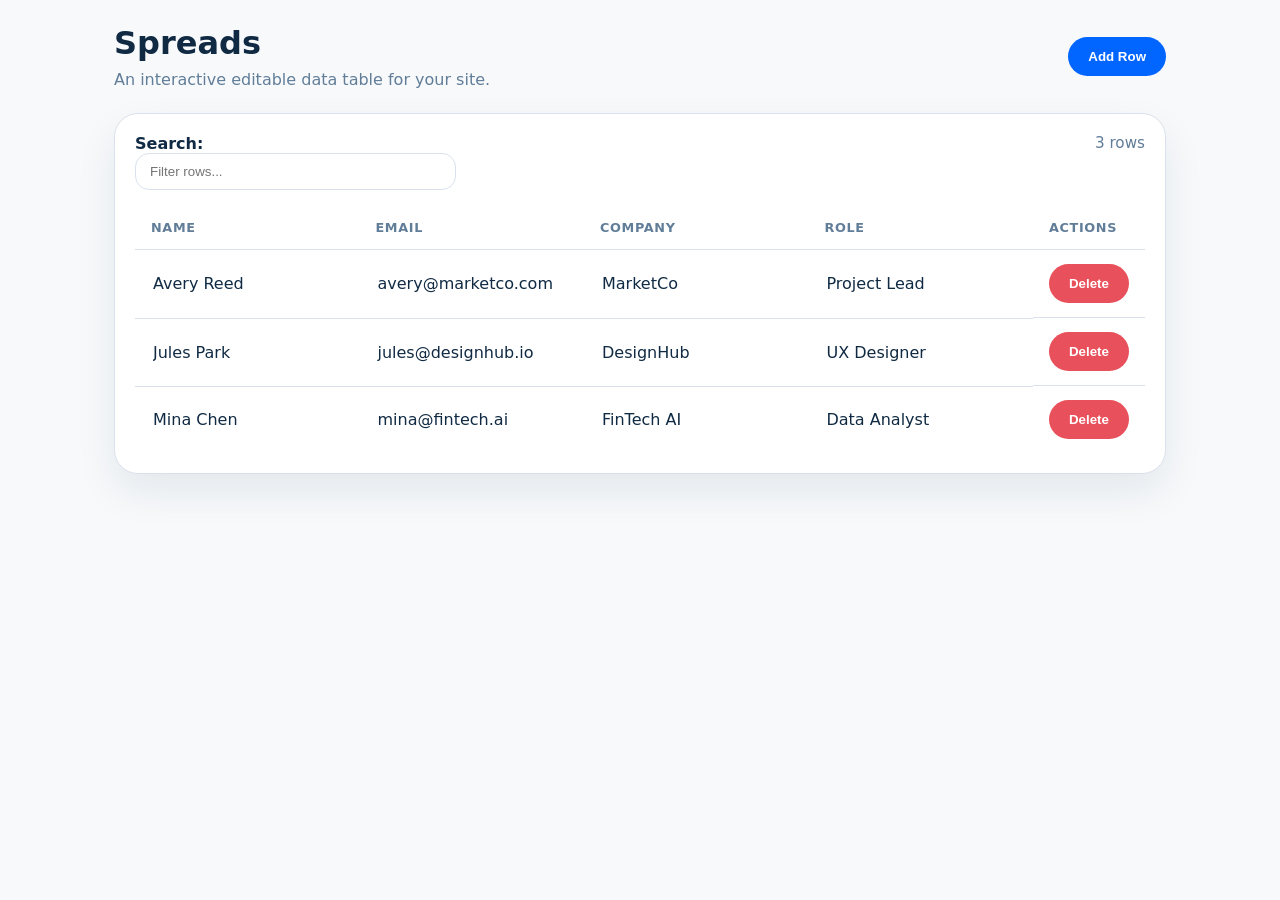
<file: index.html>
<!DOCTYPE html>
<html lang="en">
<head>
  <meta charset="UTF-8" />
  <meta name="viewport" content="width=device-width, initial-scale=1.0" />
  <title>Spreads - Editable Data Table</title>
  <link rel="stylesheet" href="styles.css" />
</head>
<body>
  <div class="app-shell">
    <header>
      <div>
        <h1>Spreads</h1>
        <p>An interactive editable data table for your site.</p>
      </div>
      <button id="add-row-btn" class="primary-btn">Add Row</button>
    </header>

    <main>
      <section class="table-container">
        <div class="table-toolbar">
          <div>
            <label for="search-input">Search:</label>
            <input id="search-input" type="search" placeholder="Filter rows..." />
          </div>
          <div class="counter" id="row-count"></div>
        </div>

        <table id="data-table">
          <thead>
            <tr>
              <th>Name</th>
              <th>Email</th>
              <th>Company</th>
              <th>Role</th>
              <th>Actions</th>
            </tr>
          </thead>
          <tbody></tbody>
        </table>
      </section>
    </main>
  </div>

  <script src="script.js"></script>
</body>
</html>
</file>
<file: styles.css>
:root {
  --bg: #f7f9fb;
  --surface: #ffffff;
  --border: #d9e2ec;
  --text: #102a43;
  --muted: #617d98;
  --primary: #0066ff;
  --primary-soft: #e5f0ff;
  --danger: #e8505b;
  --shadow: 0 18px 40px rgba(16, 42, 67, 0.08);
}

* {
  box-sizing: border-box;
}

body {
  margin: 0;
  font-family: Inter, system-ui, -apple-system, BlinkMacSystemFont, "Segoe UI", sans-serif;
  background: var(--bg);
  color: var(--text);
}

.app-shell {
  max-width: 1100px;
  margin: 0 auto;
  padding: 24px;
}

header {
  display: flex;
  flex-wrap: wrap;
  align-items: center;
  justify-content: space-between;
  gap: 16px;
  margin-bottom: 24px;
}

h1 {
  margin: 0;
  font-size: clamp(2rem, 2.5vw, 2.5rem);
}

p {
  margin: 8px 0 0;
  color: var(--muted);
}

.primary-btn,
.danger-btn {
  border: none;
  border-radius: 999px;
  padding: 12px 20px;
  cursor: pointer;
  font-weight: 600;
}

.primary-btn {
  background: var(--primary);
  color: white;
}

.danger-btn {
  background: var(--danger);
  color: white;
}

.table-container {
  background: var(--surface);
  border: 1px solid var(--border);
  border-radius: 24px;
  padding: 20px;
  box-shadow: var(--shadow);
}

.table-toolbar {
  display: flex;
  flex-wrap: wrap;
  justify-content: space-between;
  gap: 12px;
  margin-bottom: 16px;
}

.table-toolbar label {
  margin-right: 8px;
  font-weight: 600;
}

#search-input {
  min-width: 240px;
  width: 100%;
  max-width: 360px;
  padding: 10px 14px;
  border: 1px solid var(--border);
  border-radius: 14px;
  outline: none;
}

#data-table {
  width: 100%;
  border-collapse: collapse;
}

#data-table th,
#data-table td {
  text-align: left;
  padding: 14px 16px;
  border-bottom: 1px solid var(--border);
}

#data-table th {
  color: var(--muted);
  text-transform: uppercase;
  letter-spacing: 0.05em;
  font-size: 0.8rem;
}

#data-table tbody tr:last-child td {
  border-bottom: none;
}

#data-table tbody tr:hover {
  background: #f3f6fb;
}

#data-table td {
  vertical-align: middle;
}

.editable-cell {
  width: 100%;
  border: none;
  background: transparent;
  font: inherit;
  color: inherit;
  min-width: 120px;
}

.editable-cell:focus {
  outline: 2px solid rgba(0, 102, 255, 0.35);
  border-radius: 8px;
  background: #f3f8ff;
}

.action-cell {
  display: flex;
  gap: 8px;
}

.counter {
  color: var(--muted);
  font-size: 0.95rem;
}

@media (max-width: 760px) {
  .app-shell {
    padding: 16px;
  }

  #data-table th,
  #data-table td {
    padding: 12px 10px;
  }

  .action-cell {
    flex-wrap: wrap;
  }
}
</file>
